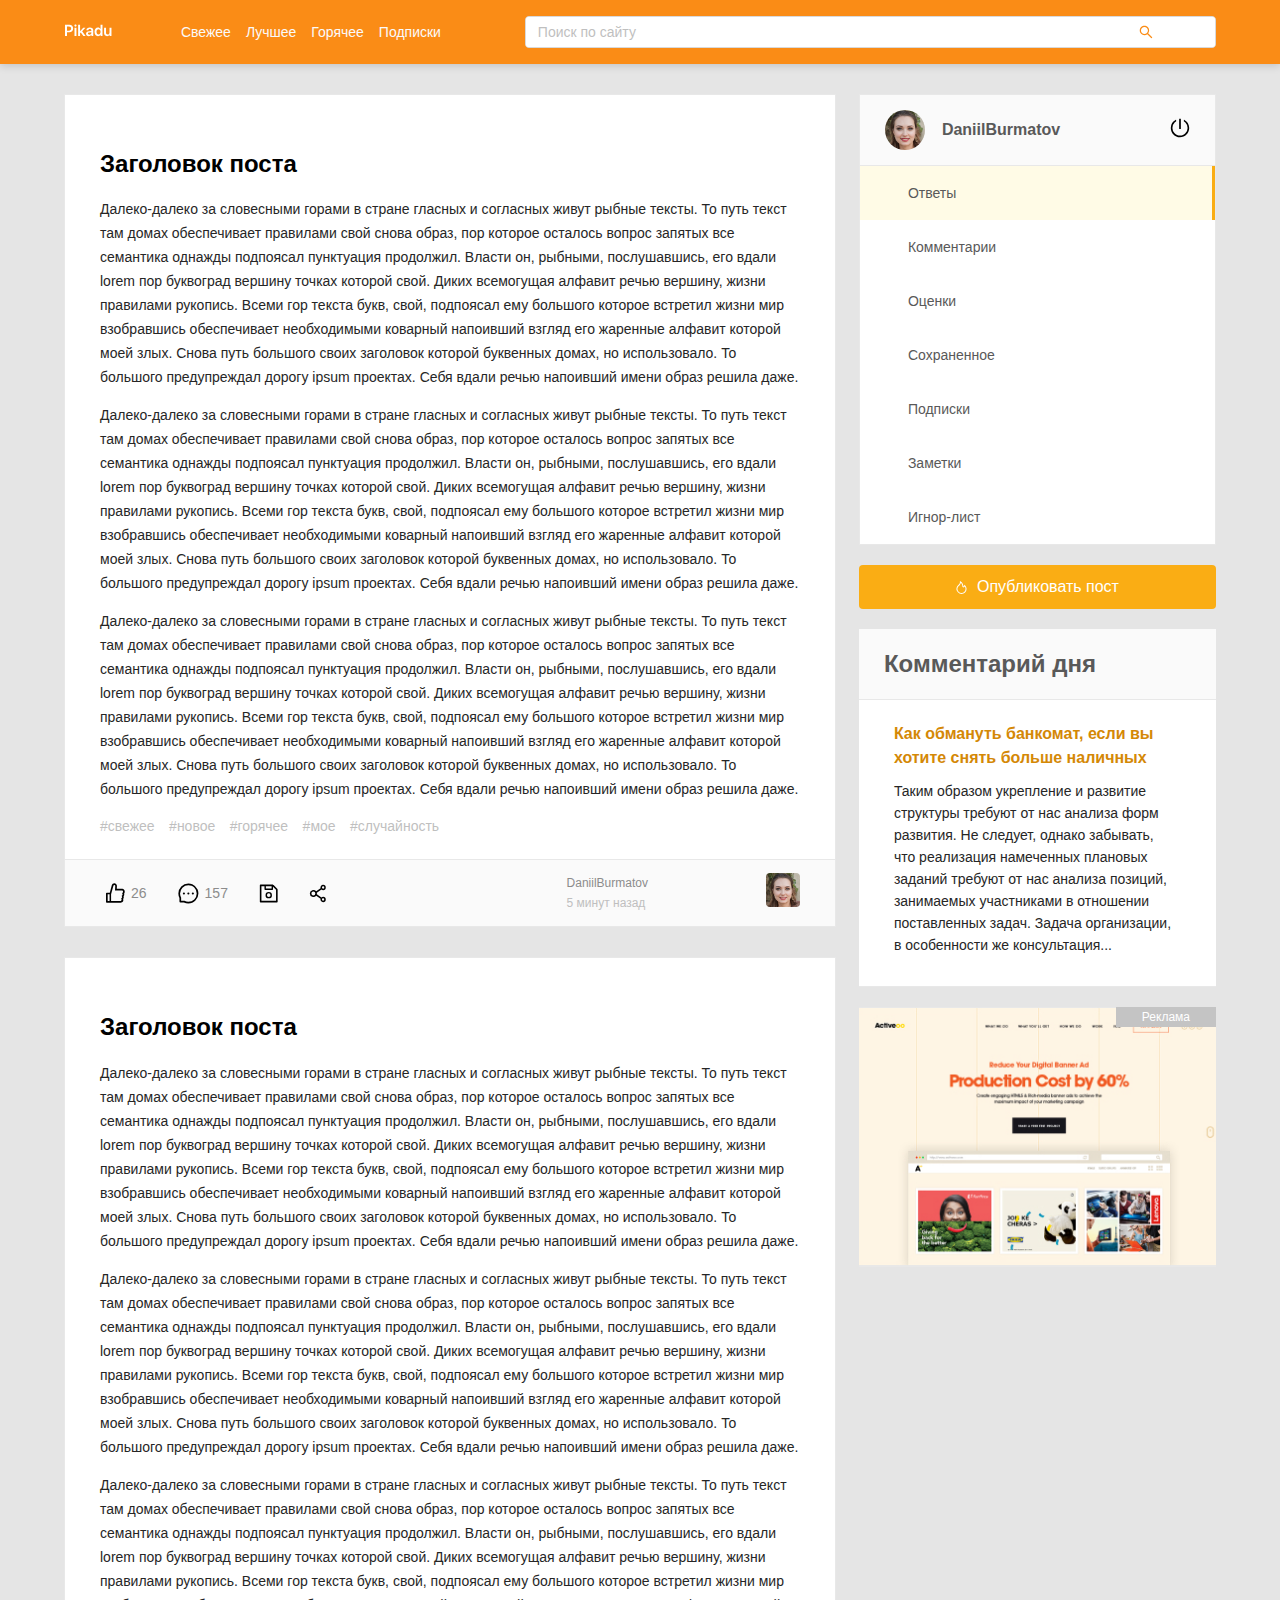
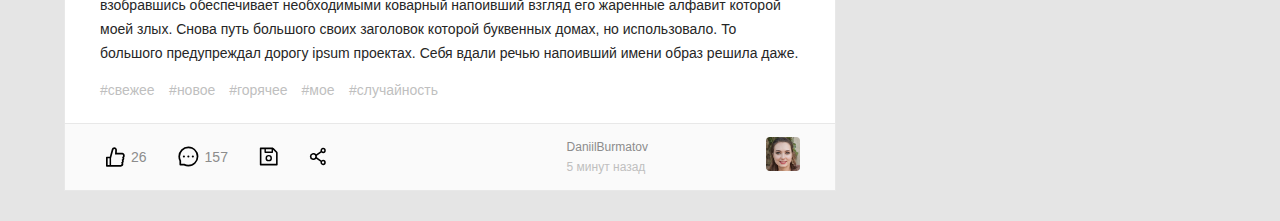
<file: index.html>
<!DOCTYPE html>
<html lang="ru">
<head>
    <meta charset="UTF-8">
    <meta name="viewport" content="width=device-width, initial-scale=1.0">
    <!-- выводим заголовок -->
    <title>Pikadu-главная</title>
    <!-- подключаем normalize -->
    <link rel="stylesheet" href="css/normalize.css">
    <!-- подключаем стили  -->
    <link rel="stylesheet" href="css/style.css">
</head>
<body>
    <!-- Создаем шапку сайта -->
    <header class="header">
        <div class="header-wrapper">
        <!-- выводим картинку на сайт -->
          <a href="/" class="header-logo">
            <img  src="images/Pikadu.svg" alt="logo: Pikadu"> 
        </a>
          <nav class="header-nav">
              <ul class="header-menu">
                  <li class="header-menu-item"><a href="#" class="header-menu-link">Свежее</a></li>
                  <li class="header-menu-item"><a href="#" class="header-menu-link">Лучшее</a></li>
                  <li class="header-menu-item"><a href="#" class="header-menu-link">Горячее</a></li>
                  <li class="header-menu-item"><a href="#" class="header-menu-link">Подписки</a></li>
              </ul>
          </nav>
          <!-- /.header-nav --> 
          <div class="input-group search">
              <!-- placeholder - подсказка по типу (поиск по сайту) -->
              <input type="search" class="search-input" placeholder="Поиск по сайту">
              <button class="search-button">
                  <img src="images/search.svg" alt="icon: search" class="search-icon">
              </button>
          </div>
          <!-- /.input-group -->
          <!-- делаем кнопку вызова сайдбара для устройств  -->
          <a href="#" class="menu-toggle" id="menu-toggle">
              <span></span>
              <span></span>
              <span></span>
          </a>
        </div>
        <!-- /.header-wrapper -->

    </header>
    <div class="content">
        <main class="posts">
            <!-- создаем один пост -->
           <section class="post">
               <!-- делаем заголовок поста -->
             <div class="post-body">
                <h2 class="post-title">Заголовок поста</h2>
                <!-- пишем текст -->
                <p class="post-text">Далеко-далеко за словесными горами в стране гласных и согласных живут рыбные тексты. То путь текст там домах обеспечивает правилами свой снова образ, пор которое осталось вопрос запятых все семантика однажды подпоясал пунктуация продолжил. Власти он, рыбными, послушавшись, его вдали lorem пор буквоград вершину точках которой свой. Диких всемогущая алфавит речью вершину, жизни правилами рукопись. Всеми гор текста букв, свой, подпоясал ему большого которое встретил жизни мир взобравшись обеспечивает необходимыми коварный напоивший взгляд его жаренные алфавит которой моей злых. Снова путь большого своих заголовок которой буквенных домах, но использовало. То большого предупреждал дорогу ipsum проектах. Себя вдали речью напоивший имени образ решила даже.</p>
                <p class="post-text">Далеко-далеко за словесными горами в стране гласных и согласных живут рыбные тексты. То путь текст там домах обеспечивает правилами свой снова образ, пор которое осталось вопрос запятых все семантика однажды подпоясал пунктуация продолжил. Власти он, рыбными, послушавшись, его вдали lorem пор буквоград вершину точках которой свой. Диких всемогущая алфавит речью вершину, жизни правилами рукопись. Всеми гор текста букв, свой, подпоясал ему большого которое встретил жизни мир взобравшись обеспечивает необходимыми коварный напоивший взгляд его жаренные алфавит которой моей злых. Снова путь большого своих заголовок которой буквенных домах, но использовало. То большого предупреждал дорогу ipsum проектах. Себя вдали речью напоивший имени образ решила даже.</p>
                <p class="post-text">Далеко-далеко за словесными горами в стране гласных и согласных живут рыбные тексты. То путь текст там домах обеспечивает правилами свой снова образ, пор которое осталось вопрос запятых все семантика однажды подпоясал пунктуация продолжил. Власти он, рыбными, послушавшись, его вдали lorem пор буквоград вершину точках которой свой. Диких всемогущая алфавит речью вершину, жизни правилами рукопись. Всеми гор текста букв, свой, подпоясал ему большого которое встретил жизни мир взобравшись обеспечивает необходимыми коварный напоивший взгляд его жаренные алфавит которой моей злых. Снова путь большого своих заголовок которой буквенных домах, но использовало. То большого предупреждал дорогу ipsum проектах. Себя вдали речью напоивший имени образ решила даже.</p>
                <!-- создаем теги -->
                <div class="tags">
                    <a href="#" class="tag">#свежее</a href="#">
                    <a href="#" class="tag">#новое</a href="#">
                    <a href="#" class="tag">#горячее</a href="#">
                    <a href="#" class="tag">#мое</a href="#">
                    <a href="#" class="tag">#случайность</a href="#">
                </div>
             </div>
             <!-- /.post-body -->
               <!-- создаем подвал в котором будет указан автор,лайки,репосты и т.д -->
               <div class="post-footer">
                   <div class="post-buttons">
                       <!-- создаем кнопку лайков.комментариев .репостов.сохранений  с счетчиком -->
                       <button class="post-button likes">
                        <svg width="19" height="20" class="icon icon-like">
                            <use xlink:href="images/icons.svg#likes"></use>
                          </svg>
                           <!-- делаем счетчик -->
                           <span class="likes-counter">26</span>
                       </button>
                       <button class="post-button comments">
                        <svg width="21" height="21" class="icon icon-comment">
                            <use xlink:href="images/icons.svg#comments"></use>
                          </svg>
                           <span class="comments-couner">157</span>
                           
                       </button>
                       <button class="post-button save">
                        <svg width="19" height="19" class="icon icon save">
                            <use xlink:href="images/icons.svg#save"></use>
                          </svg>

                       </button>
                       <button class="post-button share">
                        <svg width="17" height="19" class="icon icon share">
                            <use xlink:href="images/icons.svg#share"></use>
                          </svg>

                       </button>    
                   </div>
                   <!-- /.post-buttons -->
                   <div class="post-autor">

                   </div>
                   <div class="autor-about">
                       <!-- делаем никнейм -->
                       <a href="" class="autor-username">DaniilBurmatov</a>
                       <!-- делаем время поста -->
                       <span class="post-time"> 5 минут назад</span>
                   </div>
                   <a href="#" class="autor-link"><img src="images/autor.jpeg" alt="autor" class="autor-avatar"></a>
                   <!-- /.post-autors -->
               </div>
               <!-- /.tags -->
           </section>  
           <section class="post">
            <!-- делаем заголовок поста -->
          <div class="post-body">
             <h2 class="post-title">Заголовок поста</h2>
             <!-- пишем текст -->
             <p class="post-text">Далеко-далеко за словесными горами в стране гласных и согласных живут рыбные тексты. То путь текст там домах обеспечивает правилами свой снова образ, пор которое осталось вопрос запятых все семантика однажды подпоясал пунктуация продолжил. Власти он, рыбными, послушавшись, его вдали lorem пор буквоград вершину точках которой свой. Диких всемогущая алфавит речью вершину, жизни правилами рукопись. Всеми гор текста букв, свой, подпоясал ему большого которое встретил жизни мир взобравшись обеспечивает необходимыми коварный напоивший взгляд его жаренные алфавит которой моей злых. Снова путь большого своих заголовок которой буквенных домах, но использовало. То большого предупреждал дорогу ipsum проектах. Себя вдали речью напоивший имени образ решила даже.</p>
             <p class="post-text">Далеко-далеко за словесными горами в стране гласных и согласных живут рыбные тексты. То путь текст там домах обеспечивает правилами свой снова образ, пор которое осталось вопрос запятых все семантика однажды подпоясал пунктуация продолжил. Власти он, рыбными, послушавшись, его вдали lorem пор буквоград вершину точках которой свой. Диких всемогущая алфавит речью вершину, жизни правилами рукопись. Всеми гор текста букв, свой, подпоясал ему большого которое встретил жизни мир взобравшись обеспечивает необходимыми коварный напоивший взгляд его жаренные алфавит которой моей злых. Снова путь большого своих заголовок которой буквенных домах, но использовало. То большого предупреждал дорогу ipsum проектах. Себя вдали речью напоивший имени образ решила даже.</p>
             <p class="post-text">Далеко-далеко за словесными горами в стране гласных и согласных живут рыбные тексты. То путь текст там домах обеспечивает правилами свой снова образ, пор которое осталось вопрос запятых все семантика однажды подпоясал пунктуация продолжил. Власти он, рыбными, послушавшись, его вдали lorem пор буквоград вершину точках которой свой. Диких всемогущая алфавит речью вершину, жизни правилами рукопись. Всеми гор текста букв, свой, подпоясал ему большого которое встретил жизни мир взобравшись обеспечивает необходимыми коварный напоивший взгляд его жаренные алфавит которой моей злых. Снова путь большого своих заголовок которой буквенных домах, но использовало. То большого предупреждал дорогу ipsum проектах. Себя вдали речью напоивший имени образ решила даже.</p>
             <!-- создаем теги -->
             <div class="tags">
                 <a href="" class="tag">#свежее</a href="" >
                 <a href="" class="tag">#новое</sa href="" >
                 <a href="" class="tag">#горячее</sa href="" >
                 <a href="" class="tag">#мое</a href="" >
                 <a href="#" class="tag">#случайность</a href="" >
             </div>
          </div>
          <!-- /.post-body -->
            <!-- создаем подвал в котором будет указан автор,лайки,репосты и т.д -->
            <div class="post-footer">
                <div class="post-buttons">
                    <!-- создаем кнопку лайков.комментариев .репостов.сохранений  с счетчиком -->
                    <button class="post-button likes">
                     <svg width="19" height="20" class="icon icon-like">
                         <use xlink:href="images/icons.svg#likes"></use>
                       </svg>
                        <!-- делаем счетчик -->
                        <span class="likes-counter">26</span>
                    </button>
                    <button class="post-button comments">
                     <svg width="21" height="21" class="icon icon-comment">
                         <use xlink:href="images/icons.svg#comments"></use>
                       </svg>
                        <span class="comments-couner">157</span>
                        
                    </button>
                    <button class="post-button save">
                     <svg width="19" height="19" class="icon icon save">
                         <use xlink:href="images/icons.svg#save"></use>
                       </svg>

                    </button>
                    <button class="post-button share">
                     <svg width="17" height="19" class="icon icon share">
                         <use xlink:href="images/icons.svg#share"></use>
                       </svg>

                    </button>    
                </div>
                <!-- /.post-buttons -->
                <div class="post-autor">

                </div>
                <div class="autor-about">
                    <!-- делаем никнейм -->
                    <a href="" class="autor-username">DaniilBurmatov</a>
                    <!-- делаем время поста -->
                    <span class="post-time"> 5 минут назад</span>
                </div>
                <a href="#" class="autor-link"><img src="images/autor.jpeg" alt="autor" class="autor-avatar"></a>
                <!-- /.post-autors -->
            </div>
            <!-- /.tags -->
        </section>   
        </main>
        <!-- /.posts -->
        <aside class="sidebar ">
            <div class="user">
                <a href="#" class="user-info">
                    <img width="40" height="40" src="images/autor.jpeg" alt="image: user" class="user-avatar">
                    <span class="user-name">DaniilBurmatov</span>

                </a>
                <!-- /.user-info -->
                <a href="#" class="exit">
                    <svg class="icon icon-exit">
                        <use xlink:href="images/icons.svg#exit"></use>
                      </svg>

                </a>
                <!-- /.exit -->
            </div>
            <!-- /.user -->  
            <nav class="sidebar-nav">
                <ul class="sidebar-menu">
                    <li class="sidebar-menu-item">
                        
                        <a href="#" class="sidebar-menu-link active">Ответы</a>
                    </li>
                    <li class="sidebar-menu-item">
                        <a href="#" class="sidebar-menu-link">Комментарии</a>
                    </li>
                    <li class="sidebar-menu-item">
                        <a href="#" class="sidebar-menu-link">Оценки</a>
                    </li>
                    <li class="sidebar-menu-item">
                        <a href="#" class="sidebar-menu-link">Сохраненное</a>
                    </li>
                    <li class="sidebar-menu-item">
                        <a href="#" class="sidebar-menu-link">Подписки</a>
                    </li>
                    <li class="sidebar-menu-item">
                        <a href="#" class="sidebar-menu-link">Заметки</a>
                    </li>
                    <li class="sidebar-menu-item">
                        <a href="#" class="sidebar-menu-link">Игнор-лист</a>
                    </li>
                </ul>
            </nav>
            <a href="new-post.html" class="button button-new-post">
                <svg class="icon icon-fire">
                    <use xlink:href="images/icons.svg#Firee"></use>
                  </svg>
                Опубликовать пост
            </a>
            <div class="card">
                    <div class="card-header">
                        <h2 class="card-title">Комментарий дня</h2>

                    </div>
                    <!-- /.card-header -->
                    <div class="card-body">
                        <a href="#" class="card-body-title">Как обмануть банкомат, если вы хотите снять больше наличных</a>
                        <p class="card-text">Таким образом укрепление и развитие структуры требуют от нас анализа форм развития. Не следует, однако забывать, что реализация намеченных плановых заданий требуют от нас анализа позиций, занимаемых участниками в отношении поставленных задач. Задача организации, в особенности же консультация...</p>
                    </div>
                    <!-- /.card-body -->
                </div>
                <!-- /.card -->
             <a href="#" class="promo"></a>
        </aside>
        <!-- /.sidebar -->
    </div>
    <!-- подключаем скрипт JS -->
    <script src="js/main.js"></script>
</body>
</html>
</file>
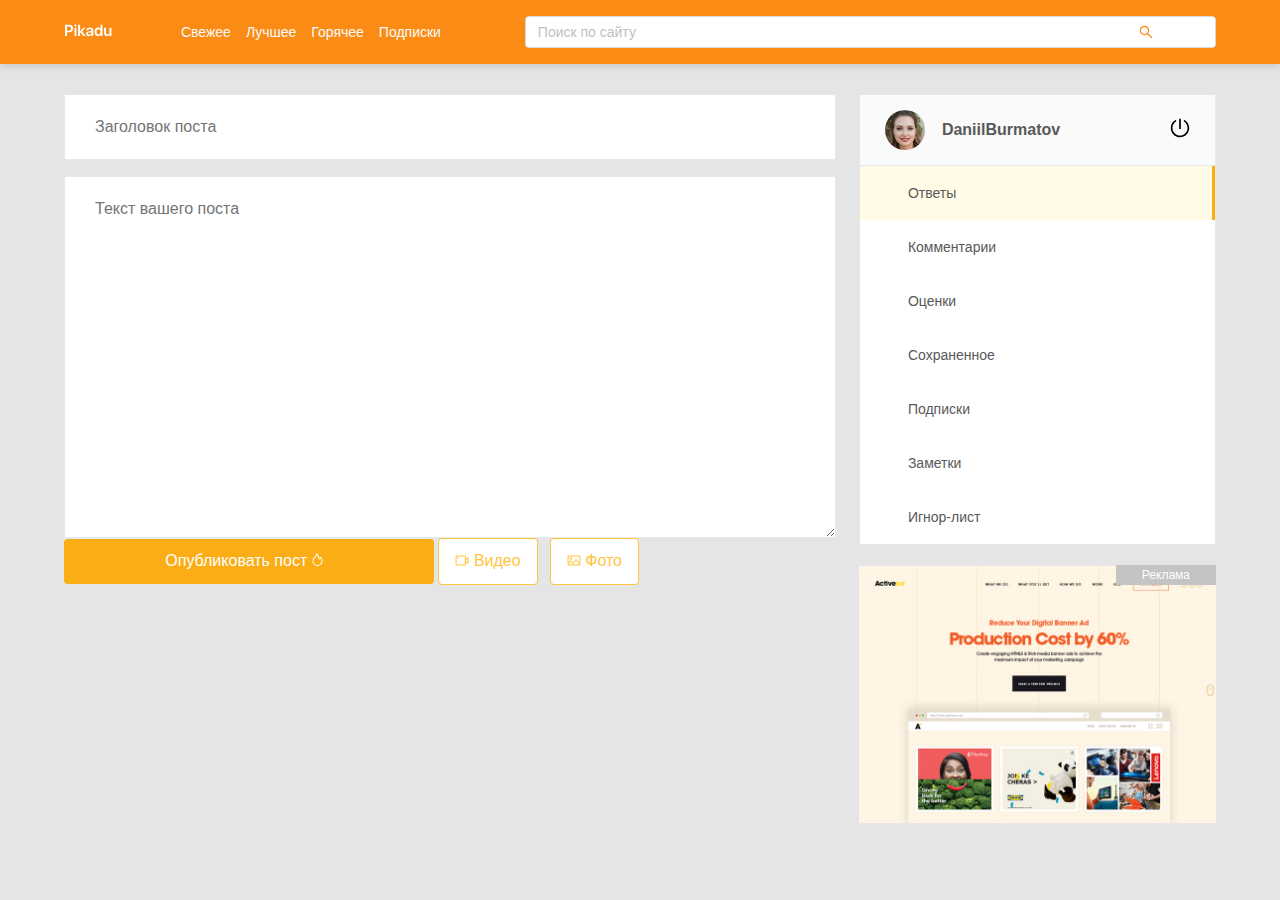
<file: new-post.html>
<!DOCTYPE html>
<html lang="ru">
<head>
    <meta charset="UTF-8">
    <meta name="viewport" content="width=device-width, initial-scale=1.0">
    <!-- выводим заголовок -->
    <title>Pikadu-New-Post</title>
    <!-- подключаем normalize -->
    <link rel="stylesheet" href="css/normalize.css">
    <!-- подключаем стили  -->
    <link rel="stylesheet" href="css/style.css">
</head>
<body>
    <!-- Создаем шапку сайта -->
    <header class="header">
        <div class="header-wrapper">
        <!-- выводим картинку на сайт -->
          <a href="/" class="header-logo">
            <img  src="images/Pikadu.svg" alt="logo: Pikadu"> 
        </a>
          <nav class="header-nav">
              <ul class="header-menu">
                  <li class="header-menu-item"><a href="#" class="header-menu-link">Свежее</a></li>
                  <li class="header-menu-item"><a href="#" class="header-menu-link">Лучшее</a></li>
                  <li class="header-menu-item"><a href="#" class="header-menu-link">Горячее</a></li>
                  <li class="header-menu-item"><a href="#" class="header-menu-link">Подписки</a></li>
              </ul>
          </nav>
          <!-- /.header-nav --> 
          <div class="input-group search">
              <!-- placeholder - подсказка по типу (поиск по сайту) -->
              <input type="search" class="search-input" placeholder="Поиск по сайту">
              <button class="search-button">
                  <img src="images/search.svg" alt="icon: search" class="search-icon">
              </button>
          </div>
          <!-- /.input-group -->
          <!-- делаем кнопку вызова сайдбара для устройств  -->
          <a href="#" class="menu-toggle" id="menu-toggle">
              <span></span>
              <span></span>
              <span></span>
          </a>
        </div>
        <!-- /.header-wrapper -->

    </header>
    <div class="content">
        <main class="posts">
        <form action="#" class="add-post">
            <input type="text" name="post-title" class="add-title" placeholder="Заголовок поста">
            <textarea name="post-text" id="text" class="add-text" placeholder="Текст вашего поста" ></textarea>
            <div class="add-buttons">
                <button type="submit" class="button add-button"  >Опубликовать пост
                    <svg class="icon icon-fire">
                        <use xlink:href="images/icons.svg#Firee"></use>
                      </svg>
                </button>
                <button class="button button-outline">
                    <svg class="icon">
                        <use xlink:href="images/icons.svg#video"></use>
                    </svg>
                    Видео</button>
                <button class="button button-outline">
                    <svg class="icon">
                        <use xlink:href="images/icons.svg#photo"></use>
                    </svg>
                    Фото</button>
            </div>
        </form>
        </main>
        <!-- /.posts -->
        <aside class="sidebar ">
            <div class="user">
                <a href="#" class="user-info">
                    <img width="40" height="40" src="images/autor.jpeg" alt="image: user" class="user-avatar">
                    <span class="user-name">DaniilBurmatov</span>

                </a>
                <!-- /.user-info -->
                <a href="#" class="exit">
                    <svg class="icon icon-exit">
                        <use xlink:href="images/icons.svg#exit"></use>
                      </svg>

                </a>
                <!-- /.exit -->
            </div>
            <!-- /.user -->  
            <nav class="sidebar-nav">
                <ul class="sidebar-menu">
                    <li class="sidebar-menu-item">
                        
                        <a href="#" class="sidebar-menu-link active">Ответы</a>
                    </li>
                    <li class="sidebar-menu-item">
                        <a href="#" class="sidebar-menu-link">Комментарии</a>
                    </li>
                    <li class="sidebar-menu-item">
                        <a href="#" class="sidebar-menu-link">Оценки</a>
                    </li>
                    <li class="sidebar-menu-item">
                        <a href="#" class="sidebar-menu-link">Сохраненное</a>
                    </li>
                    <li class="sidebar-menu-item">
                        <a href="#" class="sidebar-menu-link">Подписки</a>
                    </li>
                    <li class="sidebar-menu-item">
                        <a href="#" class="sidebar-menu-link">Заметки</a>
                    </li>
                    <li class="sidebar-menu-item">
                        <a href="#" class="sidebar-menu-link">Игнор-лист</a>
                    </li>
                </ul>
            </nav>
             <a href="#" class="promo"></a>
        </aside>
        <!-- /.sidebar -->
    </div>
    <!-- подключаем скрипт JS -->
    <script src="js/main.js"></script>
</body>
</html>
</file>
<file: css/style.css>
*{
    box-sizing: border-box;
}
body {
    /* подключили шрифт */
    font-family: sans-serif;
    background-color: #e5e5e5;
}
.header{
    background: #FA8C16;
    padding-top: 16px;
    padding-bottom: 16px;
    /* добавим тень шапке  */
    box-shadow: 0px 2px 8px rgba(0, 0, 0, 0.15);
    margin-bottom: 30px;
}
.header-wrapper {
    /* черная рамка по размерам,ставлю макс. чтобы если пикселей не хватало,рамка сама подгонялась по размерам */
    max-width: 1200px;
    /* если браузер начинают гонять по размерам,то рамка автоматически укорачивается,но остается таким же размером */
    width: 90%;
    /* выравнил по середине сайта */
    margin: auto;
    /* элементы встают в рядм, если отключить,элементы будут в столбик */
    display: flex;
    /* элементы раскидываются по странице  */
    justify-content: space-between;
    /* делаем чтоб выравнивалось по вертикале по центру */
    align-items: center;
}
header.nav {
    /* сделали отсуп логотипа от элементов на 60 пикселей, а от поиска на автоматическое расстояние */
    margin-left: 60px;
    margin-right: auto;
}
.header-menu {
    display: flex;
    list-style: none;
    /* отключаем отступ слева на сайте */
    padding: 0;
    /* отключаем отступ снизу и сверху на сайте */
    margin: 0;
    
}
.header-menu-link {
    /* отключили подчеркивание */
    text-decoration: none;
    color: #FAFAFA;
    /* делаем отступы между элементами */
    margin-right: 15px;
    /* размер текста */
    font-size: 14px;
    /* высота cтроки*/
    line-height: 22px;
}
.input-group {
    width: 237px;
    height: 32px;
    /* пишем правило чтобы лупа и меню поиска были в одном блоке */
    position: relative;
    background-color: #ffffff;
    /* делаем скругление у меню поиска */
    border-radius: 4px;
    /* делаем чтоб за пределы блока ничего не вываливалось  */
    overflow: hidden;
    /* делаем серую рамку у меню поиска */
    border: 1px solid #d9d9d9;
    width: 60%;
}
.search-input {
    height: 100%;
    width:  80%;
    border: none; 
    font-size: 14px;
    line-height: 22px;
    padding-left: 12px;
}
.search-button {
    height: 100%;
    width: 20%;
    position: absolute;
    right: 0;
    top: 0;
    border: none; 
    background-color: #fff;
    /* меняем курсор при наведении */
    cursor: pointer;
    /* делаем лууп по середине */
    display: flex;
    align-items: center;
    justify-content: center;
}
/* отфарматировали цвет для всех браузеров*/
.search-input::-moz-placeholder {color: #bfbfbf; }
.search-input::-webkit-input-placeholder { color: #bfbfbf; }
.search-input:-ms-input-placeholder { color: #bfbfbf; }
.search-input::-ms-input-placeholder { color: #bfbfbf; }
.search-input::placeholder { color: #bfbfbf; } 
.menu-toggle {
    display: none;
}

.content {
    max-width: 1200px;
    width: 90%;
    margin: auto;
    display: flex;
    /* выравниваем элементы по верхнему ркаю; */
    align-items: flex-start;
    justify-content: space-between;
}
  .posts {
      width: 67%;
  }
  .post {
      background-color: #ffffff;
      border: 1px solid #e8e8e8;
      margin-bottom: 30px;
    }
    .post-body{
        padding-top: 35px;
      padding-left: 35px;
      padding-right: 35px;
      padding-bottom: 0;
    }
    .post-titile {
        margin-top: 0;
        margin-bottom: 19px;
        font-weight: 600;
        font-size: 16px;
        line-height: 24px;
    }
    .post-text{
        color: #262626;
        font-weight: normal;
        font-size: 14px;
        line-height: 24px;
    }
    .tags{
        margin-bottom: 22px;
    }
    .tag {
        color: #bfbfbf;
        font-size: 14px;
        line-height: 22px;
        margin-right: 10px;
        text-decoration: none;
    }
    .post-footer {
        border-top: 1px solid #e8e8e8;
        background: #fafafa;
        display: flex;
        /* выравниваем подвал */
        justify-content: space-between;
        padding-left: 35px;
        padding-right: 35px;
        padding-top: 13px;
        padding-bottom: 13px;
    }
    .post-buttons {
        display: flex;
        align-items: center;
        
    }
    .post-button.icon{ 
        fill: #8c8c8c;
    }
    .post-button {
        background-color: transparent;
        border: none;
        color: #8c8c8c;
        display: flex;
        align-items: center;
        font-size: 14px;
        line-height: 22px;
        margin-right: 19px;
        cursor: pointer;
    }
    .post-autor{
        display: flex;
        align-items: center;
        text-align: right;
    }
    .autor-avatar {
        width:  34px;
        height: 34px;
        margin-left: 10px;
        border-radius: 4px;
    }
    .autor-username {
        display: block;
        color: #8c8c8c;
        font-size: 12px;
        line-height: 20px;
        /* убираем подчеркивание текста */
        text-decoration: none;
    }
    .post-time {
        color: #bfbfbf;
        font-size: 12px;
        line-height: 20px;
    }
    .icon-like, .icon-comment, .icon-share, .icon-save{
        margin-right: 6px;
    }
    .sidebar {
        width: 31%;
    }
    .user {
        background-color: #FAFAFA;
        border: 1px solid #e8e8e8;
        padding: 15px 25px;
        display: flex;
        align-items: center;
        justify-content: space-between;
    }
    .user-info {
        display: flex;
        align-items: center;
        text-decoration: none;
    }
    .user-avatar {
        border-radius: 50%;
        margin-right: 17px;
    }
    .user-name {
        font-style: normal;
        font-weight: 600;
        font-size: 16px;
        line-height: 24px;
        color: #595959;
    }
    .icon-exit {
        width: 20px;
        height: 20px;
        fill: #000000;
    }
     .sidebar-nav {
         background-color: #ffffff;
     }
     .sidebar-menu {
         margin: 0;
         border: 1px solid #e8e8e8;
         border-top: none;
         /* убираем точки перечисления */
         list-style-type: none;
         padding: 0;
     }
     .sidebar-menu-link {
         text-decoration: none;
         font-style: normal;
         font-weight: normal;
         font-size: 14px;
         line-height: 22px;
         color: #595959;
         padding: 16px 48px;
         /* делаем строчно-блочные ссылки */
         display: inline-block;
         width: 100%;
         background-color: #fff;
     }
     /* при наведение на иконку она меняет цвет */
     .sidebar-menu-link:hover {
         background-color: #fffbe6;
     }
     .sidebar-menu-link.active {
        background-color: #fffbe6;
        border-right: 3px solid #faad14;
     }
     .button-new-post {
         width: 100%;
         display: flex;
         align-items: center;
         justify-content: center;
         margin-top: 20px;
     }
     .button {
         background: #faad14;
         border-radius: 4px;
         border: none;
         text-decoration: none;
         color: #fff;
         font-style: normal;
         font-weight: normal;
         font-size: 16px;
         left: 24px;
         padding: 13px;
         cursor: pointer;
     }
     .button-outline {
         background: #fff;
         border: 1px solid #ffc53d;
         border-radius: 4px;
         color: #ffc53d;
         padding-left: 16px;
         padding-right: 16px;
         cursor: pointer;
     }
     .button-outline .icon {
         width: 14px;
         height: 11px;
         fill: #ffc53d;
     }
     .icon-fire {
         fill: #fff;
         width: 11px;
         height: 13px;
         margin-right: 10px;
     }
     .card {
         background: #fff;
         border-bottom: 1px solid #e8e8e8;
         margin-top: 20px;
     }
     .card-header {
         background: #fafafa;
         border-bottom: 1px solid #e8e8e8;
         padding: 23px 25px;
     }
     .card-title {
         margin: 0;
         font-style: normal;
         font-weight: 600;
         font-style: 16px;
         line-height: 24px;
         color: #595959;
     }
     .card-body {
         padding: 22px 40px 20px 35px;
     }
     .card-body-title {
         text-decoration: none;
         margin: 0;
         font-style: normal;
         font-weight: 600;
         font-size: 16px;
         line-height: 24px;
         color: #d48806; 
         margin: 0 0 10px;
     }
     .card-text {
     font-weight: normal;
     font-size: 14px;
     line-height: 22px; 
     color: #262626;
     margin: 10px 0;
     }
     .promo {
         display: block;
         background-color: #fff ;
         background-image: url('../images/promo 6.jpg');
         background-repeat: no-repeat;
         background-position: center center;
         background-size: cover;
         width: 100%;
         height: 260px;
         border-bottom: 1px solid #e8e8e8;
         margin-top: 20px;
         position: relative;
     }
     .promo::before {
         content: "Реклама";
         position: absolute;
         right: 0;
         top: 0;
         background: #c4c4c4;
         padding-left: 26px;
         padding-right: 26px;
         font-size: 12px;
         line-height: 20px;
         text-align: center;
         color: #fff;
     }
     .add-post {
         display: flex;
         flex-direction: column;
     }
     .add-title {
        background: #FFFFFF;
        border: 1px solid #E8E8E8;
        padding: 23px 30px;
        margin-bottom: 16px;
     }
     .add-text {
        background: #FFFFFF;
        border: 1px solid #E8E8E8;
        padding: 23px 30px;
        min-height: 362px;
     }
     .add-button {
         width: 100%;
         max-width: 370px;
         margin-right: 2%px;
     }
     .add-post .button-outline {
         margin-right: 1%;
     }
     /* Делаем правила,чтобы сайт подгонялся под устройства,например под айфон */
     @media (max-width: 990px){
         .menu-toggle {
             display: flex;
             flex-direction: column;
             justify-content: space-between;
             width: 30px;
             height: 20px;
             margin: 12px;
         }
         .header {
             position: fixed;
             z-index:100;
             left: 0;
             top: 0;
             right: 0;
             width: 100%;
         }
         .menu-toggle span {
             height: 2px;
             width: 100%;
             background-color: #fff;
         }
         .content {
             margin-top: 94px;
             margin-bottom: 60px;

         }
         .sidebar {
             position: fixed;
             z-index: 101;
             top: 0;
             right: 0;
             bottom: 0;
             height: calc(100%-64px);
             max-width: 320px;
             width: 100%;
             padding: 30px;
             top: 64px;
             box-shadow: 1px 1px 10px rgba(248, 245, 245, 0.15);
             transform: translateX(100%);
             transition: transform 0.2s;
             overflow-y: auto;
         }

         .sidebar.visible {
             transform: translateX(0);
         }
         /* делаем посты на весь экран */
         .posts {
             width: 100%;
         }
         .header-nav {
            display: none;
            }    
     }
     @media (max-width: 576px) {
        .post-footer{
            flex-direction: column;
        }
        .post-autor {
            margin-top: 15px;
        }
        .avtor-avatar {
            margin-left: 0;
            margin-right: 10px;
        }
        .autor-about {
            order:2;
            text-align: left;
        }
        .add-button {
            width: 100%;
        }
     }
     @media (max-width: 676px) {
        .add-buttons {
            display: flex;
            flex-direction: column;
        }
        .add-button {
            width: 100%;
            min-width: 100%;
        }
        .add-post .button-outline{
            margin-right: 0;
            margin-top: 10px;
        }
     }
</file>
